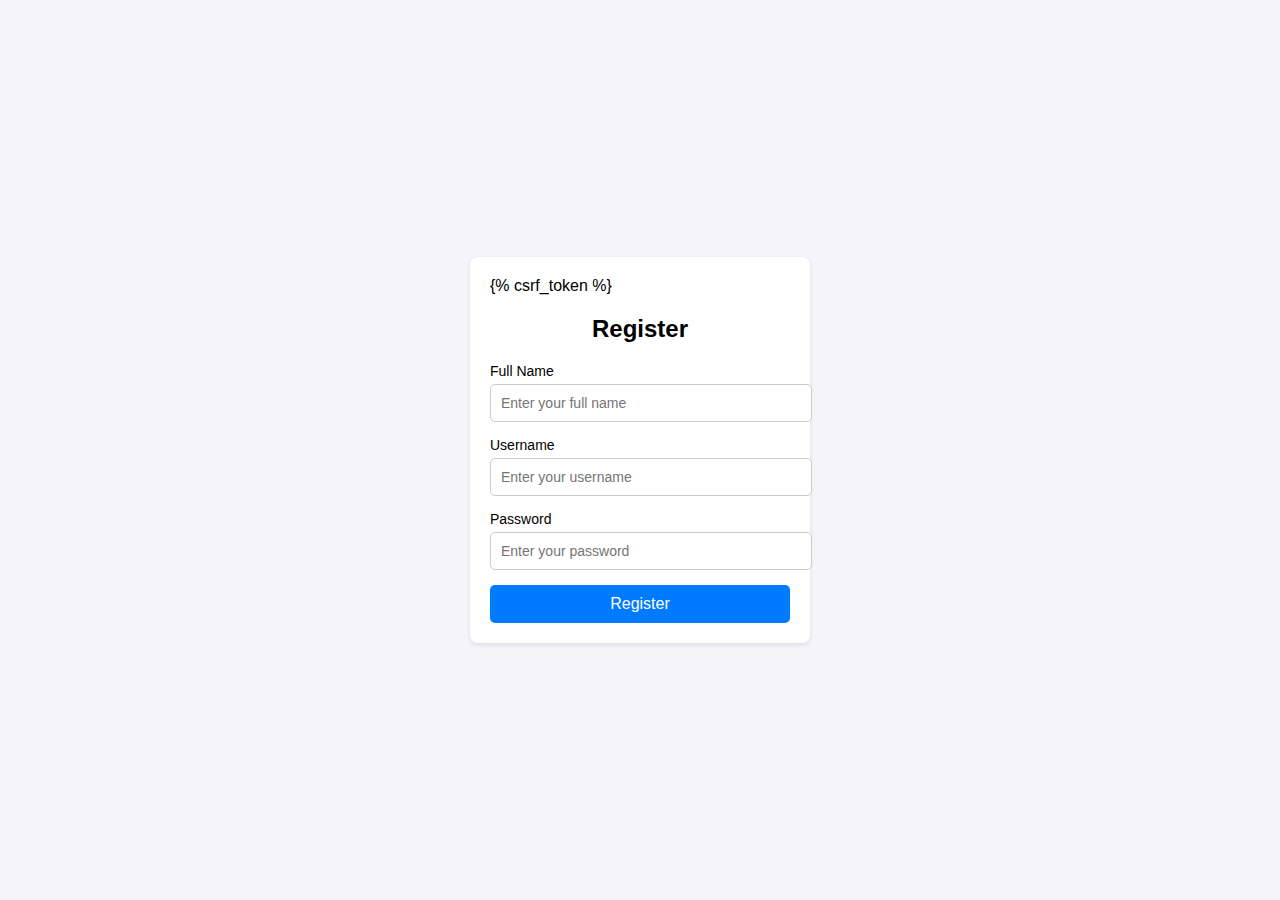
<file: templates/register.html>
<!DOCTYPE html>
<html lang="en">
<head>
    <meta charset="UTF-8">
    <meta name="viewport" content="width=device-width, initial-scale=1.0">
    <title>Register</title>
    <style>
        body {
            font-family: Arial, sans-serif;
            display: flex;
            justify-content: center;
            align-items: center;
            height: 100vh;
            margin: 0;
            background-color: #f4f4f9;
        }
        .register-form {
            background: #fff;
            padding: 20px;
            border-radius: 8px;
            box-shadow: 0 2px 5px rgba(0, 0, 0, 0.1);
            width: 300px;
        }
        .register-form h2 {
            margin-bottom: 20px;
            font-size: 24px;
            text-align: center;
        }
        .form-group {
            margin-bottom: 15px;
        }
        .form-group label {
            display: block;
            font-size: 14px;
            margin-bottom: 5px;
        }
        .form-group input {
            width: 100%;
            padding: 10px;
            font-size: 14px;
            border: 1px solid #ccc;
            border-radius: 5px;
        }
        .form-group input:focus {
            border-color: #007bff;
            outline: none;
        }
        .btn {
            width: 100%;
            padding: 10px;
            background-color: #007bff;
            color: #fff;
            font-size: 16px;
            border: none;
            border-radius: 5px;
            cursor: pointer;
        }
        .btn:hover {
            background-color: #0056b3;
        }
    </style>
</head>
<body>
    <form class="register-form" method="POST">
        {% csrf_token %}
        <h2>Register</h2>
        <div class="form-group">
            <label for="full_name">Full Name</label>
            <input type="text" id="full_name" name="first_name" placeholder="Enter your full name" required>
        </div>
        <div class="form-group">
            <label for="username">Username</label>
            <input type="text" id="username" name="username" placeholder="Enter your username" required>
        </div>
        <div class="form-group">
            <label for="password">Password</label>
            <input type="password" id="password" name="password" placeholder="Enter your password" required>
        </div>
        <button type="submit" class="btn">Register</button>
    </form>
</body>
</html>
</file>
